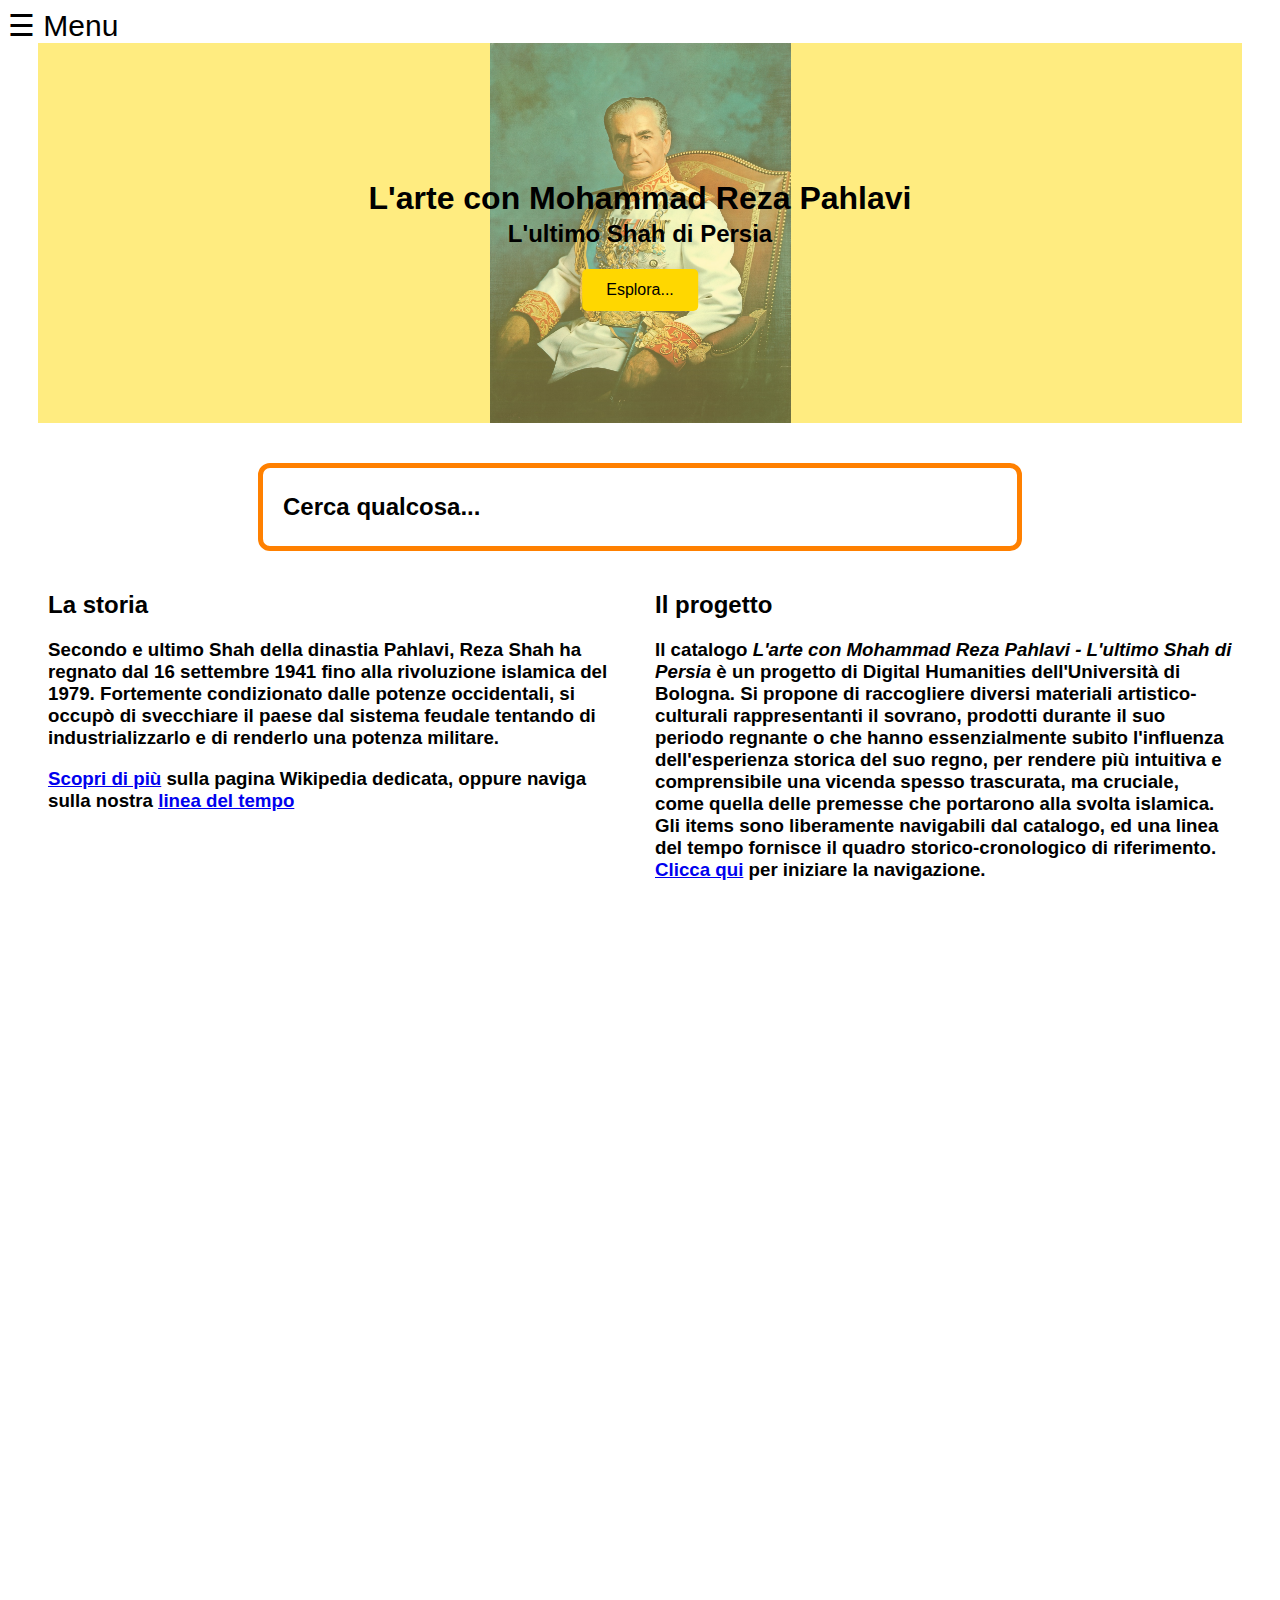
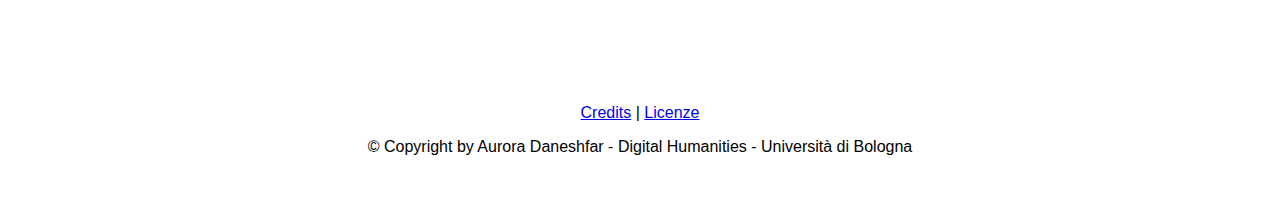
<file: index.html>
<!DOCTYPE html><!--Declaration-->
<html lang="it">
    <head>
        <title>L'arte con Mohammad Reza Pahlavi - L'ultimo Shah di Persia</title>
        <!--Garantisco la portabilità del set di caratteri-->
        <meta charset="UTF-8">
        <!--Responsività-->
        <meta name="viewport" content="width=device-width, initial-scale=1.0">
        <link rel="stylesheet" href="style/style.css"> 
    </head>
    <body>
        <div id="mySidenav" class="sidenav">
            <a href="javascript:void(0)" class="closebtn" onclick="closeNav()">&times;</a>
            <a href="#Home" title="Home"> Torna alla Home</a>
            <a href="#Storia" title="Storia"> Scopri la Storia</a>
            <a href="#Catalogo" title="Catalogo">Sfoglia il Catalogo</a>
            <script>
                function openNav() {
                    document.getElementById("mySidenav").style.width = "250px";
                }

                function closeNav() {
                    document.getElementById("mySidenav").style.width = "0";
                }
        </script>
        </div>
        <!--Stile per sidenav-->
        <span style="font-size:30px;cursor:pointer" onclick="openNav()">&#9776; Menu</span>
        <header class="contenitore">
            <img src="img/layout/images.jpg" alt="Foto dello Shah" class="background-image">
            <!--immagine da mettere in sfondo-->
            <h1 class="scritta">L'arte con Mohammad Reza Pahlavi</h1> 
            <h2 class="scritta1">L'ultimo Shah di Persia</h2>
            <a href="intro.html" class="btn">Esplora...</a>
        </header>
        <div class="spazio"></div>
        <nav>
            <h2>Cerca qualcosa...</h2>
        </nav>
        <section>
            <div class="box"> 
                <div class="storia">
                    <h2>La storia</h2>
                    <h3>Secondo e ultimo Shah della dinastia Pahlavi, Reza Shah ha regnato dal 16 settembre 1941 fino alla rivoluzione islamica del 1979. Fortemente condizionato dalle potenze occidentali, si occupò di svecchiare il paese dal sistema feudale tentando di industrializzarlo e di renderlo una potenza militare.
                        <p>
                            <a href="https://it.wikipedia.org/wiki/Mohammad_Reza_Pahlavi" target="_blank">Scopri di più</a> sulla pagina Wikipedia dedicata, oppure naviga sulla nostra <a href="#">linea del tempo</a>
                        </p>
                    </h3>
                </div>
                <div class="progetto">
                    <h2>Il progetto</h2>
                    <h3>Il catalogo <em>L'arte con Mohammad Reza Pahlavi - L'ultimo Shah di Persia</em> è un progetto di Digital Humanities dell'Università di Bologna. Si propone di raccogliere diversi materiali artistico-culturali rappresentanti il sovrano, prodotti durante il suo periodo regnante o che hanno essenzialmente subito l'influenza dell'esperienza storica del suo regno, per rendere più intuitiva e comprensibile una vicenda spesso trascurata, ma cruciale, come quella delle premesse che portarono alla svolta islamica. 
                    Gli items sono liberamente navigabili dal catalogo, ed una linea del tempo fornisce il quadro storico-cronologico di riferimento. <a href="list-items.html">Clicca qui</a> per iniziare la navigazione.
                    </h3>
                </div>
            </div>
            <div class="timeline">
            <iframe src='https://cdn.knightlab.com/libs/timeline3/latest/embed/index.html?source=1KD1TaVCQcR6jAjE1iAL4XmBwZw2jN5R_ZGXPi6yWubg&font=Rufina-Sintony&lang=it&initial_zoom=2&height=650' width='100%' height='750' webkitallowfullscreen mozallowfullscreen allowfullscreen frameborder='0'></iframe>
            </div> 
        </section>    
        <footer class="footer">
            <p><a href="#" title="Credits">Credits</a>  |  <a href="#" title="Licenze">Licenze</a></p>
            <div class="copyright">
                <p>© Copyright by Aurora Daneshfar - Digital Humanities - Università di Bologna</p>
            </div>
        </footer>
    </body>
</html>
</file>
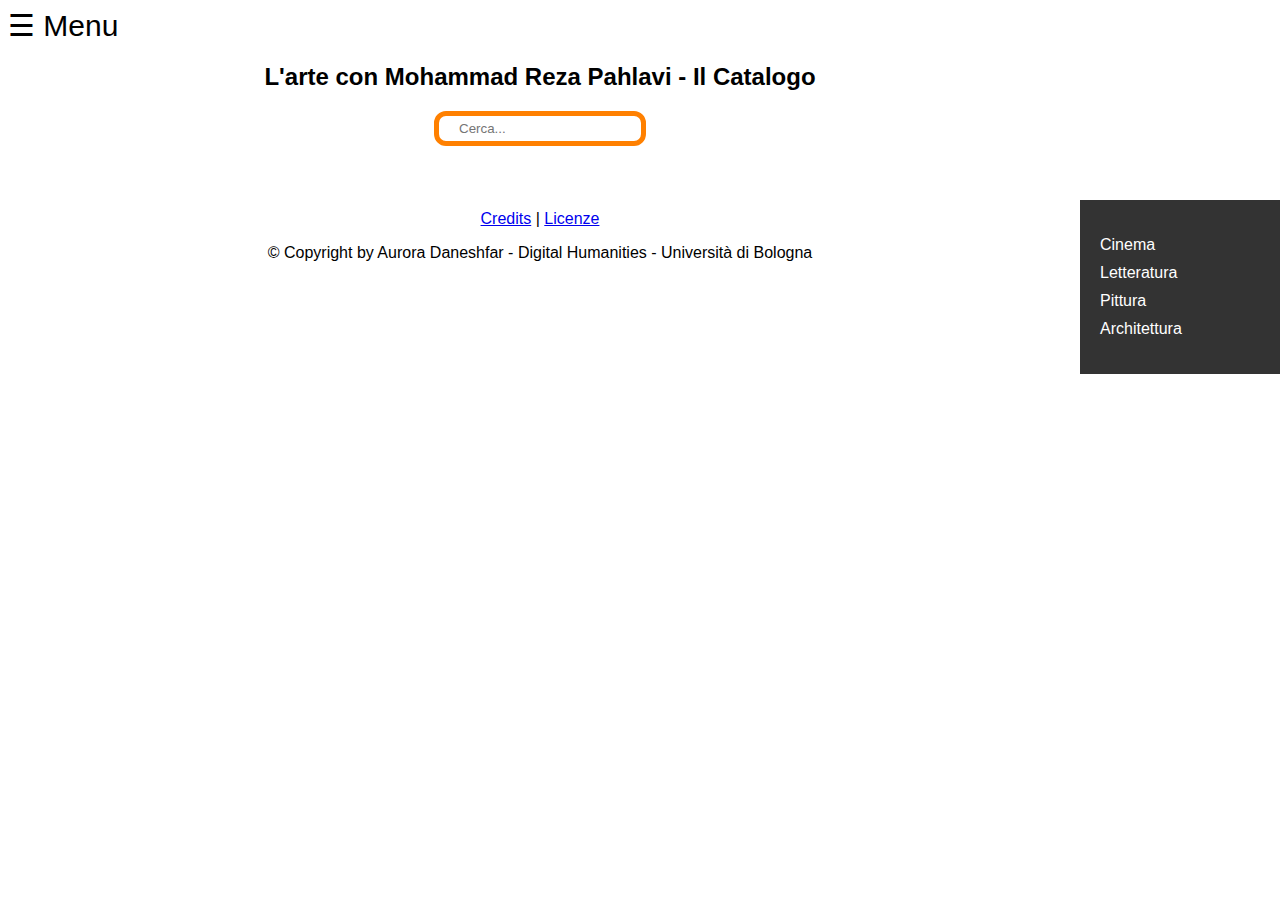
<file: intro.html>
<!DOCTYPE html><!--Declaration-->
<html lang="it">
    <head>
        <title>L'arte con Mohammad Reza Pahlavi - L'ultimo Shah di Persia</title>
        <!--Garantisco la portabilità del set di caratteri-->
        <meta charset="UTF-8">
        <!--Responsività-->
        <meta name="viewport" content="width=device-width, initial-scale=1.0">
        <link rel="stylesheet" href="style/style.css"> 
    </head>
    <body>
        <header>
        	<div id="mySidenav" class="sidenav">
            	<a href="javascript:void(0)" class="closebtn" onclick="closeNav()">&times;</a>
            	<a href="index.html" title="Home"> Torna alla Home</a>
            	<a href="#Storia" title="Storia"> Scopri la Storia</a>
            	<a href="#Catalogo" title="Catalogo">Sfoglia il Catalogo</a>
            	<script>
                function openNav() {
                    document.getElementById("mySidenav").style.width = "250px";
                }

                function closeNav() {
                    document.getElementById("mySidenav").style.width = "0";
                }
        		</script>
        	</div>
        	<!--Stile per sidenav-->
        	<span style="font-size:30px;cursor:pointer" onclick="openNav()">&#9776; Menu</span>
        	<div class="topnav">
        		<h2 class="title">L'arte con Mohammad Reza Pahlavi - Il Catalogo</h2>
        		<input type="text" placeholder="Cerca..." class="searchbar">
        	</div>
        </header>
		<section class="items">
			<div class="menu" id="menu">
				<ul><!--unorderedlist-->
  					<li onmouseover="showContent('cinema')">Cinema</li><!--listitem-->
  					<li onmouseover="showContent('letteratura')">Letteratura</li>
  					<li onmouseover="showContent('pittura')">Pittura</li>
  					<li onmouseover="showContent('architettura')">Architettura</li>
  				</ul>
			</div>
			<script>
        		function showContent(contentId) {
            		const contentElements = document.querySelectorAll('.text');
            		contentElements.forEach(element => {
                		element.style.display = 'none';
            		});

            		const selectedContent = document.getElementById(contentId);
            		if (selectedContent) {
                	selectedContent.style.display = 'block';
            		}
        		}
    		</script>
			<div class="spazio"></div>
			<div class="content">
				<div class="text" id="cinema" style="display:none;">
					<h2>Cinema</h2>
					<p>Il cinema iraniano nasce nell'anno 1900, dopo cinque anni dalla prima proiezione pubblica dei fratelli Lumière (28 dicembre 1895, Parigi), grazie all'iniziativa del quinto scià della dinastia Qajar (Mozaffareddin) che, in occasione di un viaggio in Europa, compra una cinepresa Gaumont al suo ritrattista ufficiale affinché documenti le attività della famiglia reale. Fino al 1930, nonostante il colpo di Stato nel 1920, in Iran si realizzano prevalentemente documentari con il sostegno della famiglia reale. Si tratta, in questo periodo, di un «cinema privato e protetto dalla corte (...): soltanto lo scià, i suoi cortigiani e chi fa parte della cerchia reale può assistere a queste proiezioni, mentre il popolo ne è escluso.».<sup><a href="#nota1">1</a></sup></p>
					<p>Nel 1933 con l'avvento del sonoro Abdol Hossein Sepanta scrive e produce il primo film sonoro parlato in Farsi, <em>Dokhtare Lor (1933)</em>, ma viene realizzato in India, perchè in Iran, fino al 1947 vi erano enormi difficoltà di produzione. Le sale in quest'arco di tempo continuarono a proiettare pellicole straniere tra le quali nel 1943 i film anglofoni toccarono la percentuale del 70/80%. Dal 1948 si intraprese la produzione locale: questa, insieme alla distribuzione dei film iraniani tra gli anni Quaranta e Cinquanta fu anche favorita dalla «massiccia e severa» censura che colpiva i film stranieri e, soprattutto, le «pellicole che mettono in scena rivoluzioni, scioperi, ribellioni o mostrano deviazioni sessuali e tendenze anti islamiche.».<sup><a href="#nota2">2</a></sup></p>
					<p>E' a partire dagli anni '60 che iniziano ad emergere i primi tratti distintivi del linguaggio cinematografico iraniano. Comincia la prima <em>nouvelle vague</em>, ovvero la prima generazione di cineasti nel senso proprio del termine. La prima fase della <em>nouvelle vague</em> iraniana vede registi che fin da subito destano l'attenzione dei critici d'essai internazionali; tuttavia, i film realizzati in Iran in questo periodo rappresentano una minima parte rispetto alla produzione complessiva.</p>
					<p>In seguito ai disordini politici, dovuti alla Rivoluzione Islamica del 1979, molti esponenti di questa corrente artistica decidono di trasferirsi all'estero.</p>
					<div class="spazio"></div>
					<div id="nota1">
						<sup>1</sup>Zaven Qokassian, <em>Cinema iraniano: dallo scià a Komeini</em>, in G. P. Brunetta (a cura di), <em>Storia del cinema mondiale. Vol. IV. Americhe, Africa, Asia, Oceania. Le cinematografie nazionali</em>, Torino, Einaudi, 2001, pp. 585 e ss. 
					</div>
					<div id="nota2">
						<sup>2</sup>Ibidem.
					</div>
					<div class="spazio"></div>
					<div id="fonte">
						Fonte: Wikipedia. https://it.wikipedia.org/wiki/Cinema_iraniano
					</div>
					<div class="spazio"></div>
					<div class="flex-container">
						<div class="artist-box">
							<img src="img/intro/cinema/amir_naderi.jpg">
							Amir Naderi
							<a href="#" class="opere-link">Le opere</a>
						</div>
  						<div class="artist-box">
  							<img src="img/intro/cinema/jafar_panahi.jpg">
  							Jafar Panahi
  							<a href="#" class="opere-link">Le opere</a>
  						</div>
  						<div class="artist-box">
  							<img src="img/intro/cinema/asghar_farhadi.jpg">
  							Asghar Farhadi
  							<a href="#" class="opere-link">Le opere</a>
  						</div>
					</div>
				</div>
				<div class="text" id="letteratura" style="display:none;">
					<h2>Letteratura</h2>
					<p>A partire dagli anni '20 del Novecento ha luogo un radicale rinnovamento della lirica, che abbandona i generi e i metri classici a favore di forme più libere con <strong>Nima Yushij</strong> e si apre, anche per l'influenza della Rivoluzione Russa, ai temi sociali e politici. Si elevano anche originali voci poetiche femminili come quelle di <strong>Parvin E'tasami</strong> e soprattutto di <strong>Forough Farrokhzad</strong> e di <strong>Simin Behbahani</strong>.</p>
					<p>La prosa, in parte per l'influsso della scrittura giornalistica, stilisticamente si semplifica e si rinnova con <strong>Ali Akbar Dehkhoda</strong>, animatore del giornale critico-satirico <em>Sur-e Esrafil</em>, e con la novella realistica introdotta da <strong>Seyyed Mohammad Ali Jamalzade</strong> e sviluppata da <strong>Sadeq Chubak</strong>, anche pregevole autore di teatro. La prosa accoglie inoltre suggestioni provenienti anche da altre correnti di pensiero europee come il simbolismo o l'esistenzialismo, percepibili ad esempio nei racconti e romanzi di <strong>Sadeq Hedayat</strong>.</p>
					<p>Grande sviluppo ha pure la letteratura per l'infanzia, veicolo di espressione sovversiva negli anni più duri della censura reale: iniziatico in questo senso "Il pesciolino nero" di <strong>Samad Behrangi</strong>, in cui è facilmente ravvedibile un piano di lettura simbolico-politico, e per il quale l'autore verrà giustiziato.</p>
					<p>La letteratura più recente si arricchisce dell'apporto di numerosi scrittori esuli per motivi politici, a partire dall'epoca della deposta dinastia Pahlavi. Un po' ovunque, in Iran come nella diaspora iraniana in Europa e in America, si segnalano oggigiorno voci di autori e autrici che mettono sempre più in primo piano i temi caldi della differenza (religiosa, politica e di genere) e dei diritti umani, che talora scrivono anche in lingue europee.</p>
					<div class="spazio"></div>
					<div id="fonte">
						Fonte: Wikipedia. https://it.wikipedia.org/wiki/Letteratura_persiana
					</div>
					<div class="spazio"></div>
					<div class="flex-container">
  						<div class="artist-box">
  							<img src="img/intro/letteratura/forough_farrokhzad.jpg">
  							Forough Farrokhzad
  							<a href="#" class="opere-link">Le opere</a>
  						</div>
  						<div class="artist-box">
  							<img src="img/intro/letteratura/samad_behrangi.jpg">
  							Samad Behrangi
  							<a href="#" class="opere-link">Le opere</a>
  						</div>
  						<div class="artist-box">
  							<img src="img/intro/letteratura/sadeq_chubak.jpg">
  							Sadeq Chubak
  							<a href="#" class="opere-link">Le opere</a>
  						</div>
					</div> 
				</div>
				<div class="text" id="pittura" style="display:none;">
					<h2>Pittura</h2>
					<p>Ritenuta da sermpre l'arte visiva più coltivata nella cultura persiana, la pittura persiana viene storicamente associata alla sua famosa miniatura. Nel XIX secolo però questa cominciò gradualmente a cadere in disuso, anche a causa della sempre più penetrante influenza occidentale. Già <strong>Mirza Baba</strong>, pittore ufficiale della corte Qajar, si indirizzò sui ritratti o sulle pitture murali <em>naif</em>.</p>
					<p>La Rivoluzione del 1978/79 ha avuto fra l'altro il merito di favorire la diffusione e lo sviluppo della pittura, da un lato istituendo corsi e facoltà specifiche nel sistema scolastico sia statale sia provato, restaurando i musei, sostenendo la fondazione di gallerie e mostre apposite, dall'altro consentendo agli studiosi e agli artisti iraniani di rivolgere l'attenzione alla tradizione pittorica precedente che la monarchia Pahlavi aveva sistematicamente trascurato con l'imposizione dell'occidentalizzazione indiscriminata.</p>
					<p>La figura preminente della pittura iraniana del Novecento è <strong>Kamal-ol-Molk</strong>, considerato il padre della moderna arte figurativa nazionale, inizialmente associato alla corte Qajar di Nassreddin Shah, sosterrà le lotte costituzionaliste e assisterà al colpo di Stato che, con il supporto russo e britannico, insedierà il primo Pahlavi. Reza Shah compì ogni sforzo per convincerlo a collaborare, ma invano: di tutta risposta lo Shah boicottò la sua Scuola, e più tardi lo esiliò.</p>
					<p>A seguito della nomina di Mohammad Reza Shah figlio, si incomincia ad osservare tra i pittori iraniani un orientamento di tipo espressionista, che a volte si avvale delle cifre stilistiche del simbolismo, a volte di spunti surrealisti. La produzione figurativa appare poi spesso influenzata dalle formule della grafica, nella ricerca di un'estrema essenzialità del tratto e di un uso del colore come elemento narrativo.</p>
					<div class="spazio"></div>
					<div id="fonte">
						Fonte: Iran Cultura. https://www.irancultura.it/arte/arti-visive/
					</div>
					<div class="spazio"></div>
					<div class="flex-container">
  						<div class="artist-box">
  							<img src="img/intro/pittura/honibal_alkhas.jpg">
  							Honibal Alkhas
  							<a href="list-items.html" class="opere-link">Le opere</a>
  						</div>
  						<div class="artist-box">
  							<img src="img/intro/pittura/mohebbi_taban.jpg">
  							Mohebbi Taban
  							<a href="#" class="opere-link">Le opere</a>
  						</div>
  						<div class="artist-box">
  							<img src="img/intro/pittura/hossein_khosrojerdi.jpg">
  							Hossein Khosrojerdi
  							<a href="#" class="opere-link">Le opere</a>
  						</div>
					</div> 
				</div>
				<div class="text" id="architettura" style="display:none;">
					<h2>Architettura</h2>
					<p>Gli architetti persiani godettero di una grande fama in passato, ed erano molto ricercati per ambiziosi progetto, come la costruzione della tomba di Rumi o anche all'estero: quella del <em>Taj Mahal</em>, della capitale dell'Azerbaigian Baku, del Minareto di Jam in Afghanistan, del Mausoleo di Tamerlano a Samarcanda.</p>
					<p>Giunti agli anni '20 del Novecento, con l'avvento della dinastia Pahlavi ha convenzionalmente inizio l'architettura contemporanea in Iran. Nonostante la Monarchia si avvalesse spesso di tecnici esteri, come per il caso della costruzione del Museo Nazionale dell'Iran sotto la supervisione dell'architetto <strong>Andre Godard</strong>, molti architetti autoctoni si sono sforzati di unire gli elementi tradizionali con disegni moderni nelle loro opere: il campus principale dell'Università di Teheran è uno di questi esempi, o l'opera omnia dell'architetto <strong>Dariush Borbor</strong>, che combina con successo l'architettura moderna con il linguaggio locale. Non tutti però si rapportavano alla tradizione: altri, come <strong>Heydar Ghiai</strong> e <strong>Houshang Seyhoun</strong>, hanno cercato di creare opere completamente originali, indipendenti da influenze precedenti.</p>
					<p>Grandi progetti di costruzione sono in corso in tutto l'Iran: un immenso centro commerciale ad Isfahan che prevede di includere un museo al suo interno, o il progetto <em>Flower of the East Development</em>, su modello saudita, ad arricchire l'isola di Kish nel Golfo Persico: adattati alle tendenze odierne di valorizzazione e di competitività turistica, questi progetti confermano l'interesse storicamente consolidato che l'Iran ha sempre nutrito per questo tipo di arte.</p>
					<div class="spazio"></div>
					<div id="fonte">
						Fonte: HiSoUR. https://www.hisour.com/it/architecture-of-iran-31440/
					</div>
					<div class="spazio"></div>
					<div class="flex-container">
  						<div class="artist-box">
  							<img src="img/intro/architettura/dariush_borbor.jpg">
  							Dariush Borbor
  							<a href="#" class="opere-link">Le opere</a>
  						</div>
  						<div class="artist-box">
  							<img src="img/intro/architettura/heydar_ghiai.jpg">
  							Heydar Ghiai
  							<a href="#" class="opere-link">Le opere</a>
  						</div>
  						<div class="artist-box">
  							<img src="img/intro/architettura/houshang_seyhoun.jpg">
  							Houshang Seyhoun
  							<a href="#" class="opere-link">Le opere</a>
  						</div>
					</div> 
				</div>
			</div>
		</section>
		<footer class=footer1>
			<p><a href="#" title="Credits">Credits</a>  |  <a href="#" title="Licenze">Licenze</a></p>
            <div class="copyright">
                <p>© Copyright by Aurora Daneshfar - Digital Humanities - Università di Bologna</p>
            </div>
		</footer>
	</body>
</html>
</file>
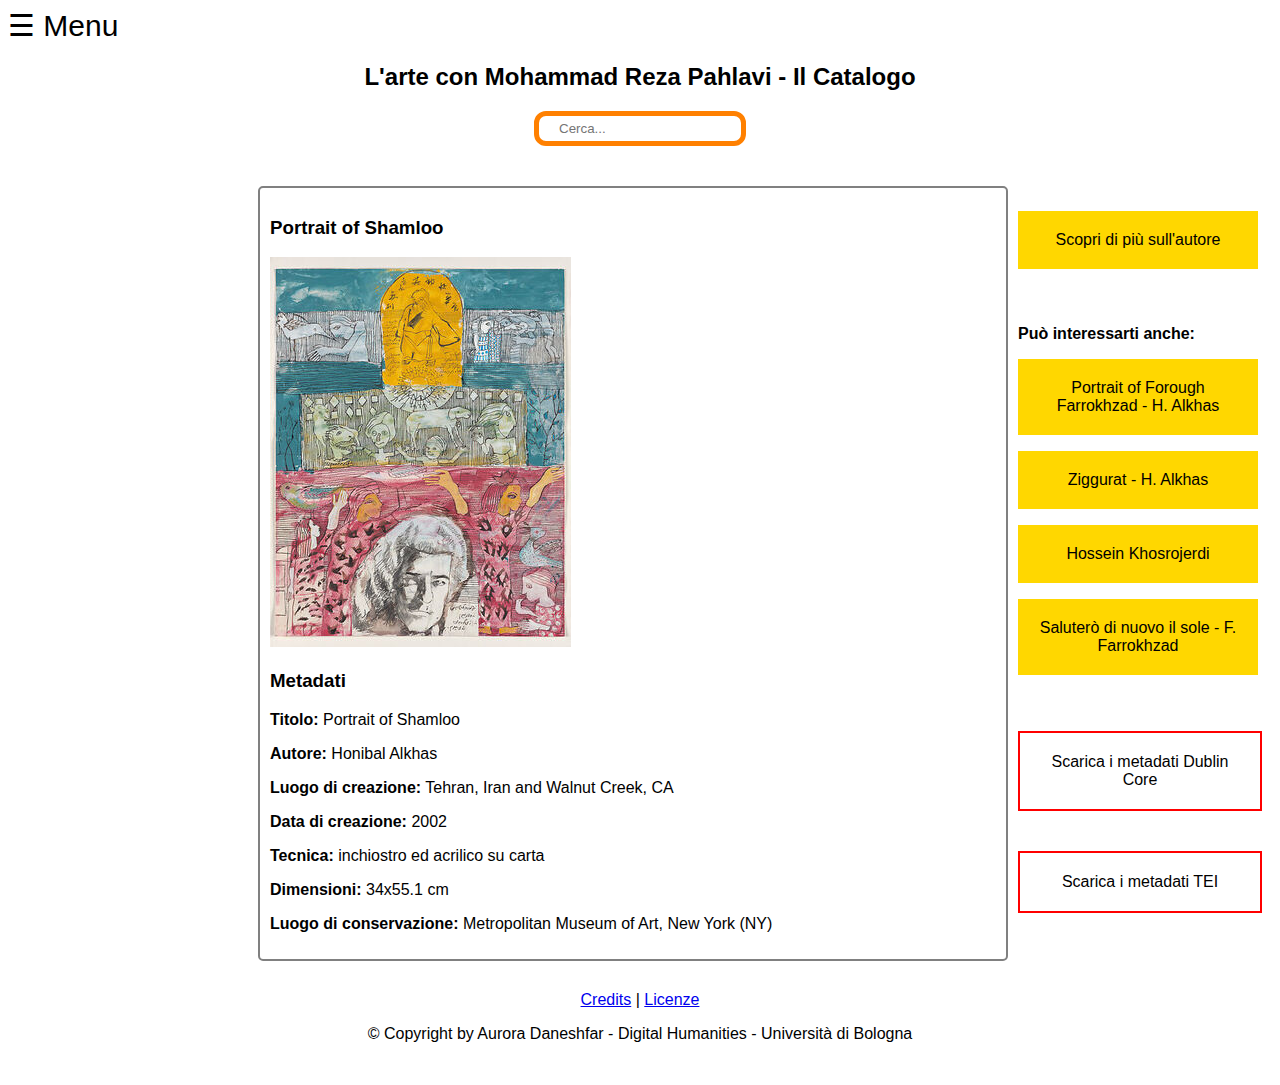
<file: item_dc.html>
<!DOCTYPE html><!--Declaration-->
<html lang="it">
    <head>
        <title>L'arte con Mohammad Reza Pahlavi - L'ultimo Shah di Persia</title>
        <!--Garantisco la portabilità del set di caratteri-->
        <meta charset="UTF-8">
        <!--Responsività-->
        <meta name="viewport" content="width=device-width, initial-scale=1.0">
        <link rel="stylesheet" href="style/style.css"> 
    </head>
    <body>
        <header>
        	<div id="mySidenav" class="sidenav">
            	<a href="javascript:void(0)" class="closebtn" onclick="closeNav()">&times;</a>
            	<a href="index.html" title="Home"> Torna alla Home</a>
            	<a href="#Storia" title="Storia"> Scopri la Storia</a>
            	<a href="intro.html" title="Catalogo">Sfoglia il Catalogo</a>
            	<script>
                function openNav() {
                    document.getElementById("mySidenav").style.width = "250px";
                }

                function closeNav() {
                    document.getElementById("mySidenav").style.width = "0";
                }
        		</script>
        	</div>
        	<!--Stile per sidenav-->
        	<span style="font-size:30px;cursor:pointer" onclick="openNav()">&#9776; Menu</span>
        	<div class="topnav">
        		<h2 class="titolo">L'arte con Mohammad Reza Pahlavi - Il Catalogo</h2>
        		<input type="text" placeholder="Cerca..." class="cerca">
        	</div>
        </header>
        <div class="spazio"></div>
        <section>
            <div class="row">
                <div class="column left">
                    <div class="immagine">
                        <h3 class="opere">Portrait of Shamloo</h3>
                        <img src="img/list-items/portrait_shamloo.jpg">
                    </div>
                    <div class="metadati">
                        <h3>Metadati</h3>
                        <p><strong>Titolo:</strong> Portrait of Shamloo</p>
                        <p><strong>Autore:</strong> Honibal Alkhas</p>
                        <p><strong>Luogo di creazione:</strong> Tehran, Iran and Walnut Creek, CA</p>
                        <p><strong>Data di creazione:</strong> 2002</p>
                        <p><strong>Tecnica:</strong> inchiostro ed acrilico su carta</p>
                        <p><strong>Dimensioni:</strong> 34x55.1 cm</p>
                        <p><strong>Luogo di conservazione:</strong> Metropolitan Museum of Art, New York (NY)</p>
                    </div>
                </div>
                <div class="column right">
                    <a href="https://simple.wikipedia.org/wiki/Hannibal_Alkhas" target="_blank" class="wiki">Scopri di più sull'autore</a>
                    <div class="spazio"></div>
                    <p><strong>Può interessarti anche:</strong></p>
                    <a href="#" class="suggerimento">Portrait of Forough Farrokhzad - H. Alkhas</a>
                    <p><a href="#" class="suggerimento">Ziggurat - H. Alkhas</a></p>
                    <p><a href="#" class="suggerimento">Hossein Khosrojerdi</a></p>
                    <p><a href="item_tei.html" class="suggerimento">Saluterò di nuovo il sole - F. Farrokhzad</a></p>
                    <div class="spazio"></div>
                    <a href="DC.xml" download class="download">Scarica i metadati Dublin Core</a>
                    <div class="spazio"></div>
                    <a href="#" download class="download">Scarica i metadati TEI</a> 
                </div>
            </div>
        </section>
        <div class="spazio"></div>
        <footer class="footer">
            <p><a href="#" title="Credits">Credits</a>  |  <a href="#" title="Licenze">Licenze</a></p>
            <div class="copyright">
                <p>© Copyright by Aurora Daneshfar - Digital Humanities - Università di Bologna</p>
            </div>
        </footer>
    </body>
</html>
</file>
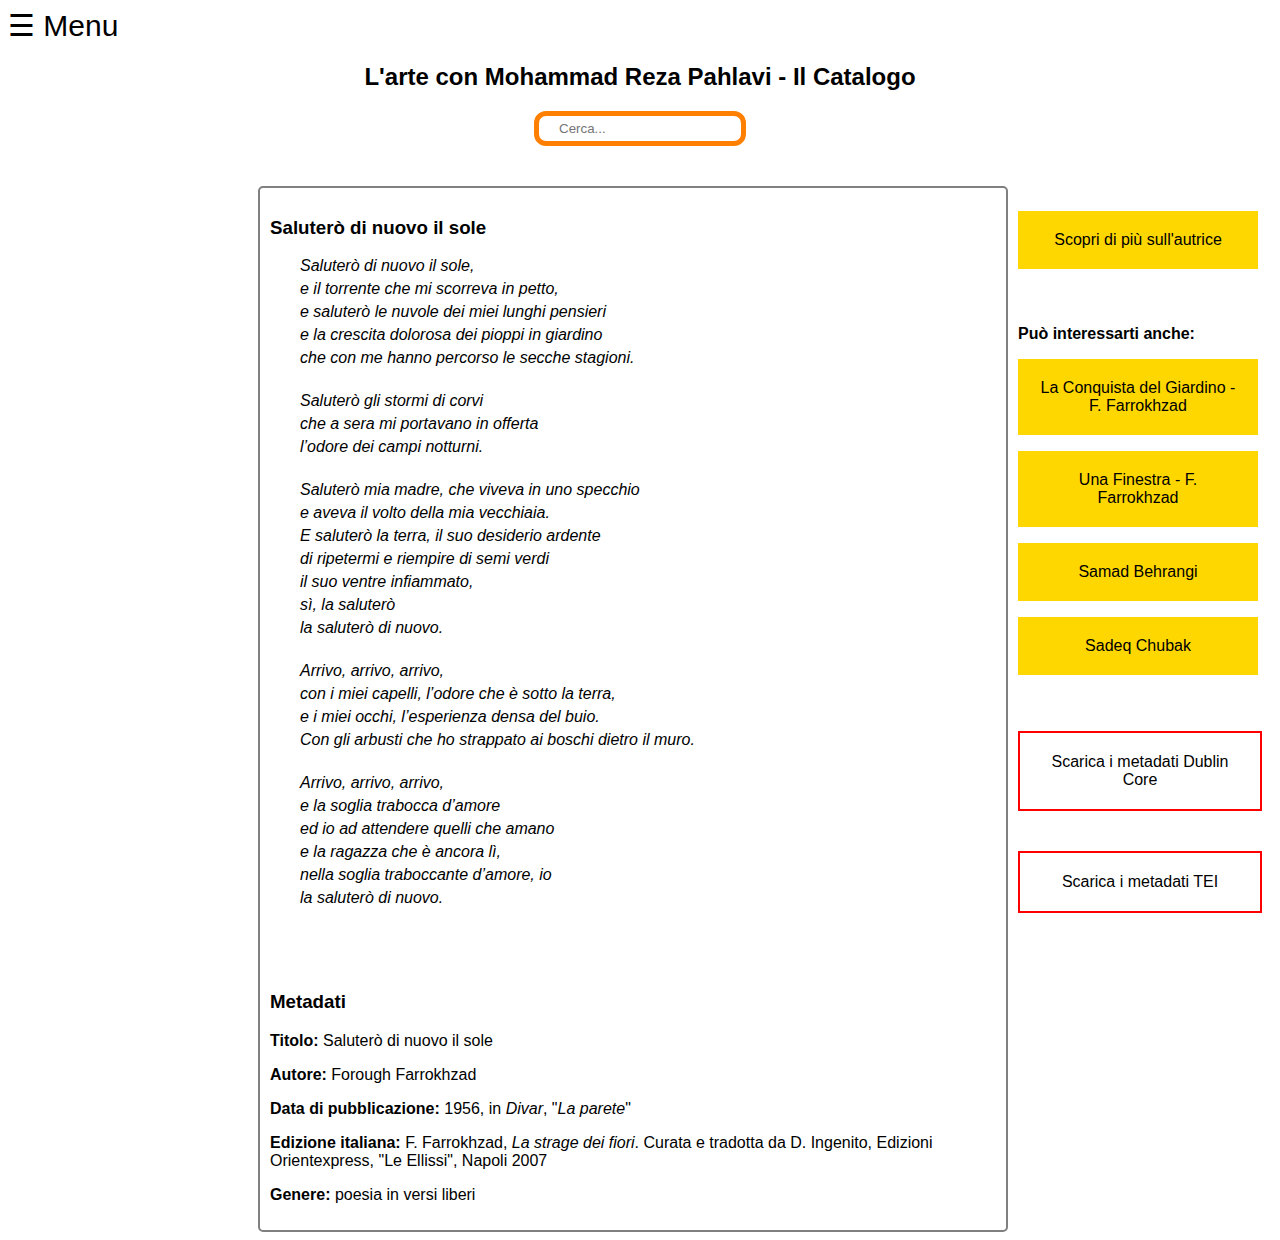
<file: item_tei.html>
<!DOCTYPE html><!--Declaration-->
<html lang="it">
    <head>
        <title>L'arte con Mohammad Reza Pahlavi - L'ultimo Shah di Persia</title>
        <!--Garantisco la portabilità del set di caratteri-->
        <meta charset="UTF-8">
        <!--Responsività-->
        <meta name="viewport" content="width=device-width, initial-scale=1.0">
        <link rel="stylesheet" href="style/style.css"> 
    </head>
    <body>
        <header>
            <div id="mySidenav" class="sidenav">
                <a href="javascript:void(0)" class="closebtn" onclick="closeNav()">&times;</a>
                <a href="index.html" title="Home"> Torna alla Home</a>
                <a href="#Storia" title="Storia"> Scopri la Storia</a>
                <a href="intro.html" title="Catalogo">Sfoglia il Catalogo</a>
                <script>
                function openNav() {
                    document.getElementById("mySidenav").style.width = "250px";
                }

                function closeNav() {
                    document.getElementById("mySidenav").style.width = "0";
                }
                </script>
            </div>
            <!--Stile per sidenav-->
            <span style="font-size:30px;cursor:pointer" onclick="openNav()">&#9776; Menu</span>
            <div class="topnav">
                <h2 class="titolo">L'arte con Mohammad Reza Pahlavi - Il Catalogo</h2>
                <input type="text" placeholder="Cerca..." class="cerca">
            </div>
        </header>
        <div class="spazio"></div>
        <section>
            <div class="row">
                <div class="column left">
                    <div class="poesia">
                        <h3 class="opere">Saluterò di nuovo il sole</h3>
                        <div class="strofa">
                            <p>Saluterò di nuovo il sole,</p>
                            <p>e il torrente che mi scorreva in petto,</p>
                            <p>e saluterò le nuvole dei miei lunghi pensieri</p>
                            <p>e la crescita dolorosa dei pioppi in giardino</p>
                            <p>che con me hanno percorso le secche stagioni.</p>
                        </div>
                        <div class="strofa">
                            <p>Saluterò gli stormi di corvi</p>
                            <p>che a sera mi portavano in offerta</p>
                            <p>l’odore dei campi notturni.</p>
                        </div>
                        <div class="strofa">
                            <p>Saluterò mia madre, che viveva in uno specchio</p>
                            <p>e aveva il volto della mia  vecchiaia.</p>
                            <p>E saluterò la terra, il suo desiderio ardente</p>  
                            <p>di ripetermi e riempire di semi verdi</p>
                            <p>il suo ventre infiammato,</p>
                            <p>sì, la saluterò</p>
                            <p>la saluterò di nuovo.</p>
                        </div>
                        <div class="strofa">
                            <p>Arrivo, arrivo, arrivo,</p>
                            <p>con i miei capelli, l’odore che è sotto la terra,</p>
                            <p>e i miei occhi, l’esperienza densa del buio.</p>
                            <p>Con gli arbusti che ho strappato ai boschi dietro il muro.</p>
                        </div>
                        <div class="strofa">
                            <p>Arrivo, arrivo, arrivo,</p>
                            <p>e la soglia trabocca d’amore</p>
                            <p>ed io ad attendere quelli che amano</p>
                            <p>e la ragazza che è ancora lì,</p>
                            <p>nella soglia traboccante d’amore, io</p>
                            <p>la saluterò di nuovo.</p>
                        </div>
                    </div>
                    <div class="spazio"></div>
                    <div class="metadati">
                        <h3>Metadati</h3>
                        <p><strong>Titolo:</strong> Saluterò di nuovo il sole</p>
                        <p><strong>Autore:</strong> Forough Farrokhzad</p>
                        <p><strong>Data di pubblicazione:</strong> 1956, in <em>Divar</em>, "<em>La parete</em>"</p>
                        <p><strong>Edizione italiana:</strong> F. Farrokhzad, <em>La strage dei fiori</em>. Curata e tradotta da D. Ingenito, Edizioni Orientexpress, "Le Ellissi", Napoli 2007</p>
                        <p><strong>Genere:</strong> poesia in versi liberi</p>
                    </div>
                </div>
                <div class="column right">
                    <a href="https://it.wikipedia.org/wiki/Forough_Farrokhzad" target="_blank" class="wiki">Scopri di più sull'autrice</a>
                    <div class="spazio"></div>
                    <p><strong>Può interessarti anche:</strong></p>
                    <a href="#" class="suggerimento">La Conquista del Giardino - F. Farrokhzad</a>
                    <p><a href="#" class="suggerimento">Una Finestra - F. Farrokhzad</a></p>
                    <p><a href="#" class="suggerimento">Samad Behrangi</a></p>
                    <p><a href="item_tei.html" class="suggerimento">Sadeq Chubak</a></p>
                    <div class="spazio"></div>
                    <a href="#" download class="download">Scarica i metadati Dublin Core</a>
                    <div class="spazio"></div>
                    <a href="TEI.xml" download class="download">Scarica i metadati TEI</a> 
                </div>
            </div>
        </section>
        <footer>
        </footer>
    </body>
</html>
</file>
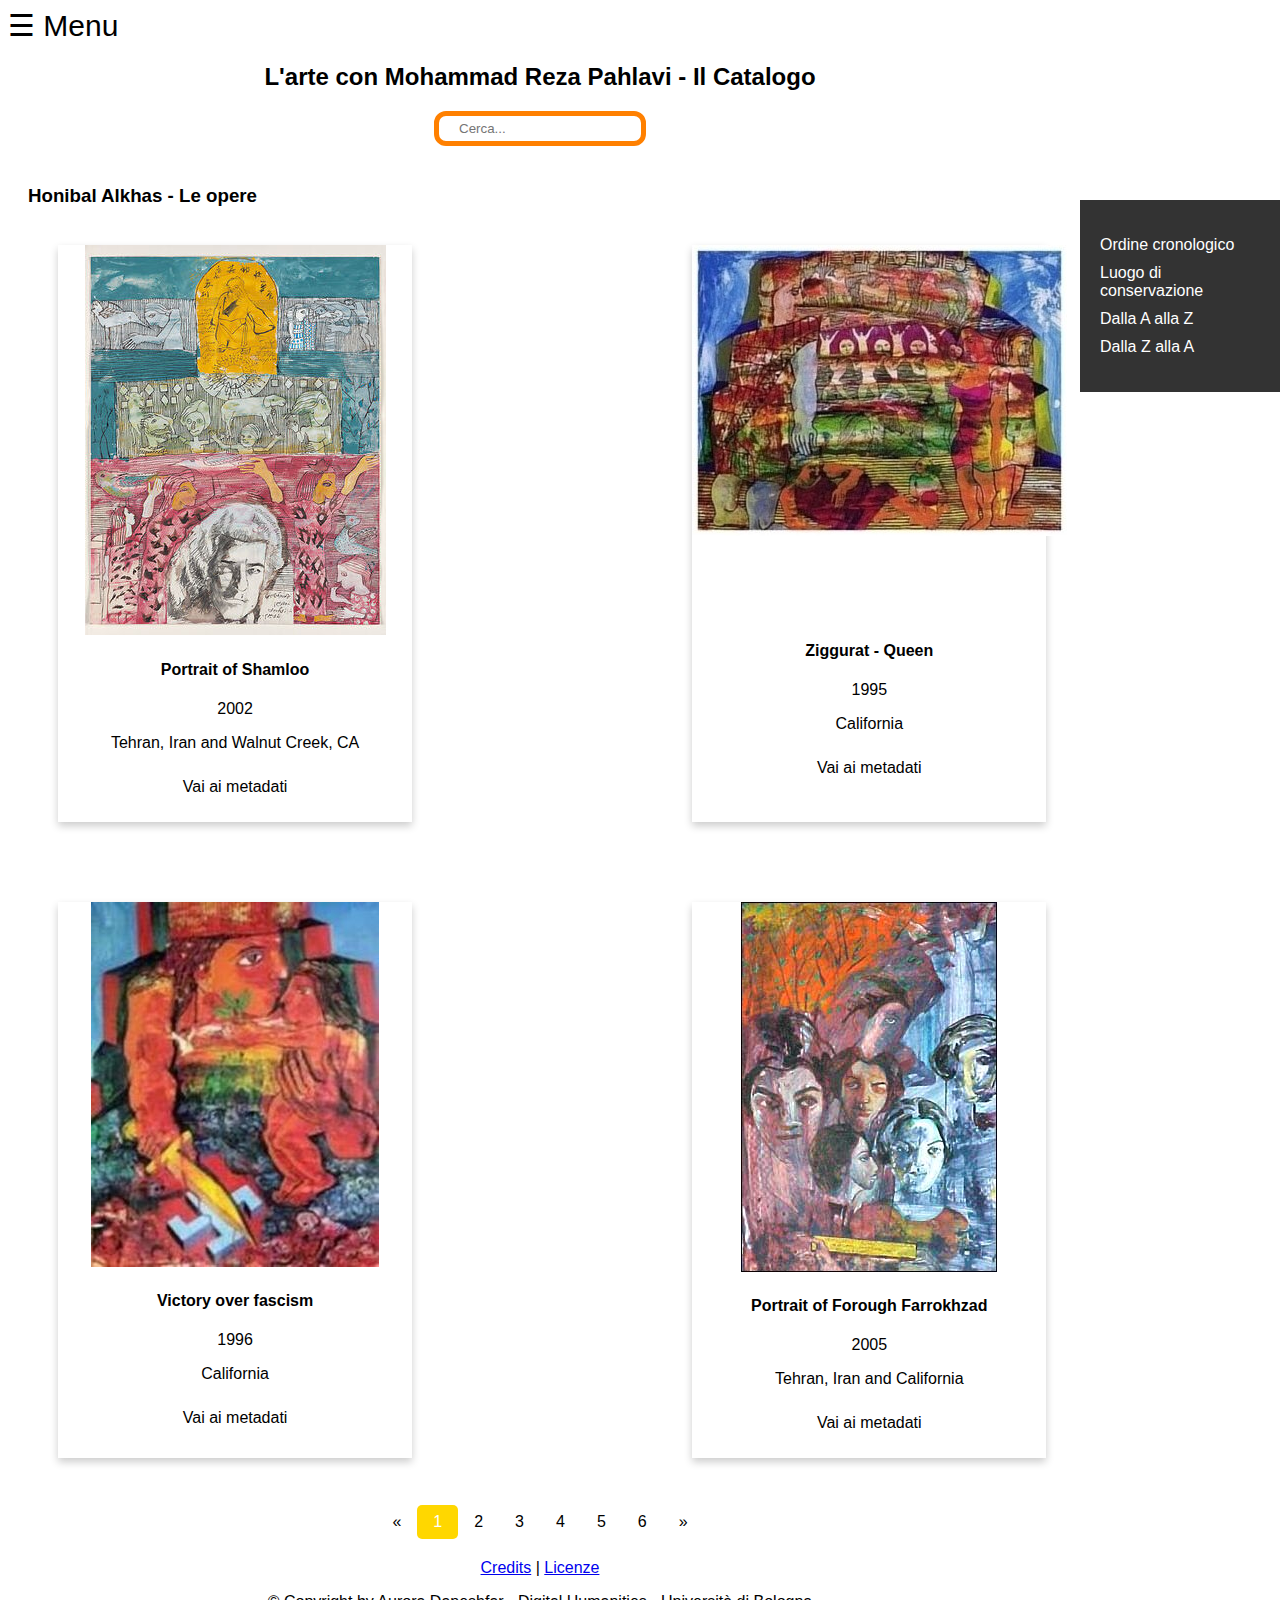
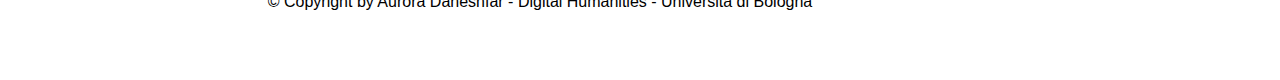
<file: list-items.html>
<!DOCTYPE html><!--Declaration-->
<html lang="it">
    <head>
        <title>L'arte con Mohammad Reza Pahlavi - L'ultimo Shah di Persia</title>
        <!--Garantisco la portabilità del set di caratteri-->
        <meta charset="UTF-8">
        <!--Responsività-->
        <meta name="viewport" content="width=device-width, initial-scale=1.0">
        <link rel="stylesheet" href="style/style.css"> 
    </head>
    <body>
        <header>
        	<div id="mySidenav" class="sidenav">
            	<a href="javascript:void(0)" class="closebtn" onclick="closeNav()">&times;</a>
            	<a href="index.html" title="Home"> Torna alla Home</a>
            	<a href="#Storia" title="Storia"> Scopri la Storia</a>
            	<a href="intro.html" title="Catalogo">Sfoglia il Catalogo</a>
            	<script>
                function openNav() {
                    document.getElementById("mySidenav").style.width = "250px";
                }

                function closeNav() {
                    document.getElementById("mySidenav").style.width = "0";
                }
        		</script>
        	</div>
        	<!--Stile per sidenav-->
        	<span style="font-size:30px;cursor:pointer" onclick="openNav()">&#9776; Menu</span>
        	<div class="topnav">
        		<h2 class="title">L'arte con Mohammad Reza Pahlavi - Il Catalogo</h2>
        		<input type="text" placeholder="Cerca..." class="searchbar">
        	</div>
            <div class="spazio">
            <div>
                <h3 class="opere">Honibal Alkhas - Le opere</h3>
            </div>
        </header>
		<section class="items">
			<div class="menu" id="menu">
				<ul>
  					<li class="elenco"><a href="#">Ordine cronologico</a></li>
  					<li class="elenco"><a href="#">Luogo di conservazione</a></li>
  					<li class="elenco"><a href="#">Dalla A alla Z</a></li>
  					<li class="elenco"><a href="#">Dalla Z alla A</a></li>
  				</ul>
			</div>
            <div class="card-container">
                <div class="card">
                    <img src="img/list-items/portrait_shamloo.jpg">
                    <div class="box3">
                        <h4><b>Portrait of Shamloo</b></h4>
                        <p>2002</p> 
                        <p>Tehran, Iran and Walnut Creek, CA</p>
                        <p><a href="item_dc.html" class="button">Vai ai metadati</a></p>
                    </div>
                </div>
                <div class="card">
                    <img src="img/list-items/ziggurat.jpg">
                    <div class="box3">
                        <div class="spazio"></div>
                        <div class="spazio"></div>
                        <h4><b>Ziggurat - Queen</b></h4>
                        <p>1995</p> 
                        <p>California</p>
                        <p><a href="#" class="button">Vai ai metadati</a></p>
                    </div>
                </div>
                <div class="card">
                    <img src="img/list-items/victory_over_fascism.jpg">
                    <div class="box3">
                        <h4><b>Victory over fascism</b></h4>
                        <p>1996</p> 
                        <p>California</p>
                        <p><a href="#" class="button">Vai ai metadati</a></p>
                    </div>
                </div>
                <div class="card">
                    <img src="img/list-items/portrait_forough_farrokhzad.jpg">
                    <div class="box3">
                        <h4><b>Portrait of Forough Farrokhzad</b></h4>
                        <p>2005</p> 
                        <p>Tehran, Iran and California</p>
                        <p><a href="#" class="button">Vai ai metadati</a></p>
                    </div>
                </div>
            </div>
        </section>
        <footer class=footer1>
            <div class="pagination">
                <a href="#">&laquo;</a>
                <a href="#" class="active">1</a>
                <a href="#">2</a>
                <a href="#">3</a>
                <a href="#">4</a>
                <a href="#">5</a>
                <a href="#">6</a>
                <a href="#">&raquo;</a>
            </div>
            <p><a href="#" title="Credits">Credits</a>  |  <a href="#" title="Licenze">Licenze</a></p>
            <div class="copyright">
                <p>© Copyright by Aurora Daneshfar - Digital Humanities - Università di Bologna</p>
            </div>
        </footer>
    </body>
</html>
</file>
<file: style/style.css>
body {
	font-family: "Noto Sans", sans-serif;
}

.sidenav {
  height: 100%;
  width: 0;
  position: fixed;
  z-index: 1;
  top: 0;
  left: 0;
  background-color: #ffd700;
  overflow-x: hidden;
  transition: 0.5s;
  padding-top: 60px;
}

.sidenav a {
  padding: 8px 8px 8px 32px; /*senso orario*/
  text-decoration: none;
  font-size: 25px;
  color: black;
  display: block;
  transition: 0.3s;
}

.sidenav a:hover {
  color: #f1f1f1;
}

.sidenav .closebtn {
  position: relative;
  top: 0;
  right: 25px;
  font-size: 36px;
  margin-left: 200px;
}

@media screen and (max-height: 450px) {
  .sidenav {padding-top: 15px;}
  .sidenav a {font-size: 18px;}
}

.background-image {
  display: block;
  margin-left: auto;
  margin-right: auto;
  opacity: 0.6;
  width: 25%; /*per ridurre la larghezza del 25%*/
  height: auto; /*per conservare proporzioni*/
  position: relative;
  transition: opacity 0.5s ease;
}

.contenitore {
  background-color: #ffec80;
  position: relative;
  margin-left: 30px;
  margin-right: 30px;
}

.contenitore:hover img {
  opacity: 0.5;
}

.scritta {
  position: absolute;
  top: 35%;
  left: 50%;
  transform: translate(-50%, -50%);
}

.scritta1 {
  position: absolute;
  top: 45%;
  left: 50%;
  transform: translate(-50%, -50%);
}

.btn {
  position: absolute;
  top: 65%;
  left: 50%;
  transform: translate(-50%, -50%);
  -ms-transform: translate(-50%, -50%);
  background-color: #ffd700;
  color: black;
  font-size: 16px;
  padding: 12px 24px;
  border: none;
  cursor: pointer;
  border-radius: 5px;
  text-decoration: none;
}

.btn:hover {
  color: #f1f1f1;
  transition: 0.3s;
}

nav {
  margin-left: 250px;
  margin-right: 250px;
  border: 5px solid #ff8000;
  border-radius: 12px;
  padding: 5px;
  padding-left: 20px;
}

.spazio {
  padding: 20px;
}

.box {
  display: flex;
  margin-left: 40px;
  margin-right: 40px;
  margin-top: 20px;
}

.storia, .progetto {
  flex: 1;
}

.storia {
  padding-right: 15px;
}

.progetto {
  padding-left: 15px;
}

.timeline {
  padding: 30px;
}

.footer {
  position: relative; 
  bottom: 0;
  left: 0;
  width: 100%;
  text-align: center;
  transform: translateY(-50%);
}

.menu {
  position: fixed;
  top: 200px;
  right: 0;
  width: 200px;
  background-color: #333;
  color: #fff;
  padding: 20px;
  box-sizing: border-box;
}

.menu ul {
  list-style-type: none;
  padding: 0;
}

.menu li {
  margin-bottom: 10px;
  text-decoration: none;
  color: #fff;
}

.menu li:hover {
  color: #ffd700;
  transition: 0.3s;
}

.uno .due .tre .quattro {
  padding: 40%;
}

.items {
  margin-bottom: 50px;
}

.topnav {
  text-align: center;
}

.title {
  text-align: center;
  margin-right:200px;
}

.searchbar {
  border: 5px solid #ff8000;
  border-radius: 12px;
  padding: 5px;
  padding-left: 20px;
  display: inline-block;
  margin-right:200px;
}

.content {
  margin-right:200px;
}

.flex-container {
  background-color: #ffd700;
  display: flex;
  margin: 10px;
  padding: 20px;
  font-size: 20px;
  justify-content: space-around;
  align-items: baseline;
}

.artist-box {
    border: 3px solid #1a1a1a;
    margin: 20px;
    padding: 10px;
    text-align: center;
    width: 250px;
    height: 230px;
}

.artist-box img {
  display: block;
  margin: 0 auto;
}

.opere-link {
  display: block;
  text-align: center;
  margin-top: 5px;
  color: black;
}

.opere-link:hover {
  background-color: #737373;
}

.footer1 {
  position: relative; 
  bottom: 0;
  left: 0;
  text-align: center;
  transform: translateY(-50%);
  margin-right: 200px;
}

.menu li a {
  color: white;
  text-decoration: none;
  transition: text-shadow 0.3s;
}

.menu li a:hover {
  text-decoration: none;
  filter: drop-shadow(0/*ombra centrata orizzontalmente*/ 0/*ombra centrata verticalmente*/ 4px/*dimensione dell'ombra*/ lightgrey); 
  color: white;
}

.card-container {
  display: flex;
  flex-wrap: wrap;
  gap: 30px;
}

.card {
  box-shadow: 0 4px 8px 0 rgba(0,0,0,0.2);/*rgba x sfumature*/
  transition: 0.3s;
  text-align: center;
  width: calc(30% - 25px);/*calc x calcoli*/
  padding: 20 px;
  float: left;
  margin-right: 200px;
  margin-left: 50px;
  margin-bottom: 50px;
}

.card:hover {
  box-shadow: 0 8px 16px 0 rgba(0,0,0,0.2);
}

.box3 {
  padding: 2px 16 px;
}

.pagination {
  display: inline-block;
}

.pagination a {
  color: black;
  float: left;
  padding: 8px 16px;
  text-decoration: none;
}

.pagination a.active {
  background-color: #ffd700;
  color: white;
  border-radius: 5px;
}

.pagination a:hover:not(.active) {
  background-color: #ff8000;
  border-radius: 5px;
}

.button:link, .button:visited {
  background-color: white;
  color: black;
  border: 2px;
  padding: 10px 20px;
  text-align: center;
  text-decoration: none;
  display: inline-block;
}

.button:hover, .button:active {
  background-color: #ffd700;
  color: white;
}

.cerca {
  border: 5px solid #ff8000;
  border-radius: 12px;
  padding: 5px;
  padding-left: 20px;
  display: inline-block;
}

.row {
  display: flex;
}

.column {
  float: right;
  padding: 10px;
}

.left {
  width: 75%;
  margin-left: 250px;
  border: 2px solid grey;
  border-radius: 5px;
}

.right {
  width: 25%;
  float: none;
  margin-right: 0;
  margin-top: 15px;
}

/*fine floating*/
.row:after {
  content: "";
  display: table;
  clear: both;
} 

.wiki {
  background-color: #ffd700;
  color: black;
  padding: 14px 25px;
  text-align: center;
  text-decoration: none;
  display: inline-block;
}

.wiki:hover {
  background-color: #ff8000;
  color: white;
}

.suggerimento {
  background-color: #ffd700;
  color: black;
  padding: 14px 25px;
  text-align: center;
  text-decoration: none;
  display: inline-block;
}

.suggerimento:hover {
  background-color: #ff8000;
  color: white;
}

.download {
  background-color: white;
  color: black;
  border: 2px solid red;
  padding: 10px 20px;
  text-align: center;
  text-decoration: none;
  display: inline-block;
}

.download:hover {
  background-color: red;
  color: white;
}

.wiki, .suggerimento, .download {
  width: 200px;
  padding: 20px;
}

.strofa {
  padding-left: 30px;
  font-style: italic;
  margin-bottom: 25px;
  margin-top: 10px;
}

.strofa p {
  margin: 5px 0;
}
</file>
